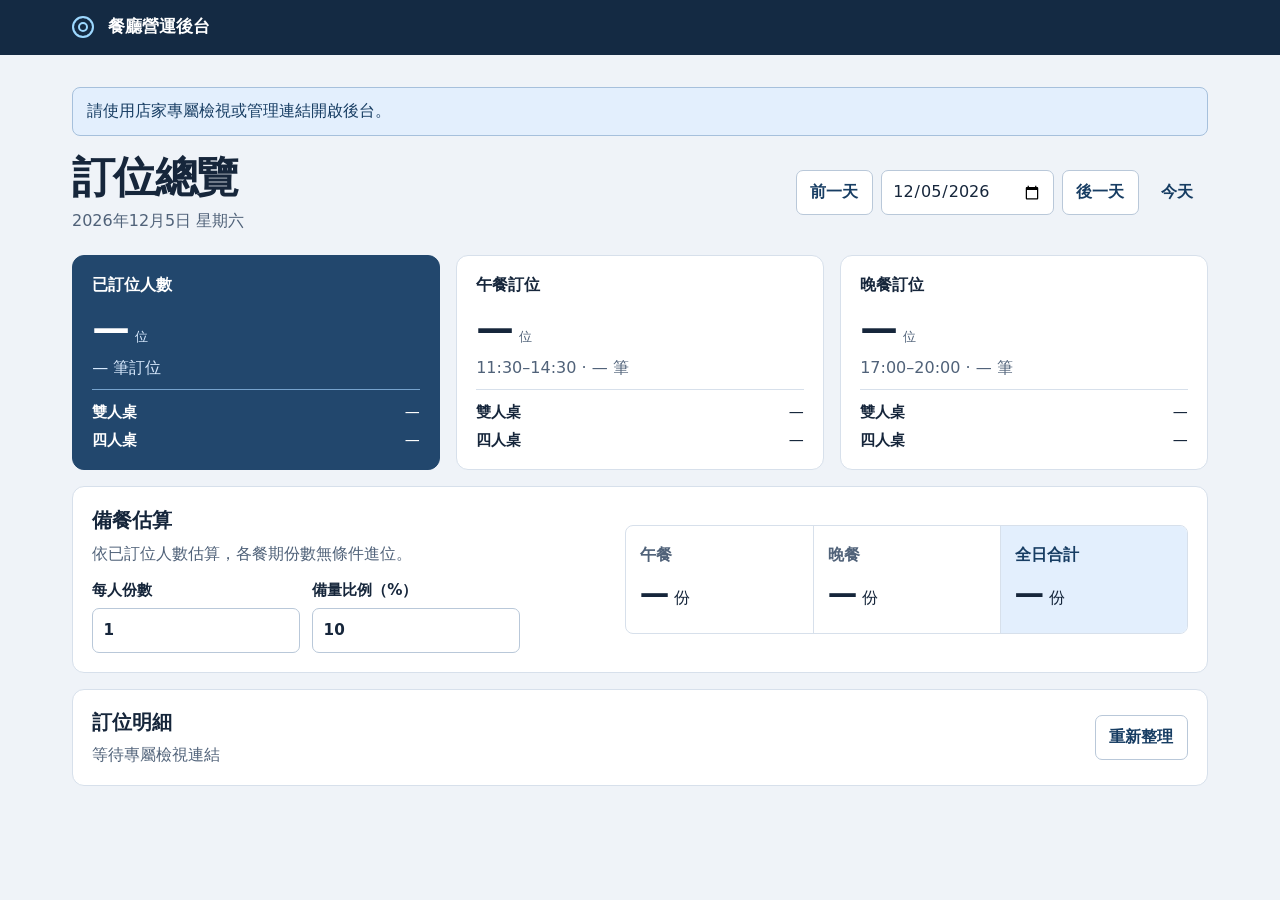
<file: index.html>
<!doctype html>
<html lang="zh-Hant">
<head>
  <meta charset="utf-8">
  <meta name="viewport" content="width=device-width, initial-scale=1">
  <meta name="referrer" content="no-referrer">
  <meta name="dashboard-api" content="https://anaheim-ericsson-dice-circular.trycloudflare.com/dashboard/reservations">
  <title>餐廳營運後台</title>
  <link rel="stylesheet" href="assets/style.css">
  <script defer src="assets/dashboard.js"></script>
</head>
<body>
  <header class="topbar">
    <div class="topbar-inner">
      <span class="brand-mark" aria-hidden="true"></span>
      <span>餐廳營運後台</span>
    </div>
  </header>

  <main class="shell">
    <p id="access-note" class="access-note" role="status" hidden>請使用店家專屬檢視或管理連結開啟後台。</p>
    <div class="heading">
      <div>
        <h1>訂位總覽</h1>
        <p id="date-caption" class="muted"></p>
      </div>
      <div class="date-controls" aria-label="切換營業日期">
        <button id="previous" type="button">前一天</button>
        <input id="day" type="date" aria-label="營業日期">
        <button id="next" type="button">後一天</button>
        <button id="today" type="button" class="button-quiet">今天</button>
      </div>
    </div>

    <section class="metrics" aria-label="當日訂位統計">
      <article class="metric metric-total">
        <span>已訂位人數</span>
        <div><strong id="total-guests">—</strong><small>位</small></div>
        <p><span id="total-bookings">—</span> 筆訂位</p>
        <ul id="total-table-breakdown" class="table-breakdown"></ul>
      </article>
      <article class="metric">
        <span>午餐訂位</span>
        <div><strong id="lunch-guests">—</strong><small>位</small></div>
        <p>11:30–14:30 · <span id="lunch-bookings">—</span> 筆</p>
        <ul id="lunch-table-breakdown" class="table-breakdown"></ul>
      </article>
      <article class="metric">
        <span>晚餐訂位</span>
        <div><strong id="dinner-guests">—</strong><small>位</small></div>
        <p>17:00–20:00 · <span id="dinner-bookings">—</span> 筆</p>
        <ul id="dinner-table-breakdown" class="table-breakdown"></ul>
      </article>
    </section>

    <section class="panel prep" aria-labelledby="prep-title">
      <div class="prep-settings">
        <h2 id="prep-title">備餐估算</h2>
        <p class="muted">依已訂位人數估算，各餐期份數無條件進位。</p>
        <div class="prep-inputs">
          <label for="portions">每人份數<input id="portions" type="number" value="1" min="0" max="20" step="0.1" inputmode="decimal"></label>
          <label for="buffer">備量比例（%）<input id="buffer" type="number" value="10" min="0" max="100" step="1" inputmode="numeric"></label>
        </div>
        <p id="estimate-error" class="notice" role="status" hidden>請填入每人 0–20 份和 0–100% 的備量。</p>
      </div>
      <dl class="estimates">
        <div><dt>午餐</dt><dd><strong id="lunch-portions">—</strong> 份</dd></div>
        <div><dt>晚餐</dt><dd><strong id="dinner-portions">—</strong> 份</dd></div>
        <div class="estimates-total"><dt>全日合計</dt><dd><strong id="total-portions">—</strong> 份</dd></div>
      </dl>
    </section>

    <section id="management-panel" class="panel management" aria-labelledby="management-title" hidden>
      <h2 id="management-title">電話或現場訂位補登</h2>
      <form id="manual-form" class="management-form" autocomplete="off">
        <label for="manual-day">日期<input id="manual-day" type="date" required></label>
        <label for="manual-time">入座時間<input id="manual-time" type="time" required></label>
        <label for="manual-people">人數<input id="manual-people" type="number" min="1" max="36" step="1" required></label>
        <label for="manual-contact">聯絡方式（選填）<input id="manual-contact" type="text" maxlength="254"></label>
        <button type="submit" class="primary-action">補登訂位</button>
      </form>
      <div id="manual-splits" class="split-actions" hidden></div>
      <p id="management-status" class="management-status muted" role="status" hidden></p>
    </section>

    <section class="panel reservations" aria-labelledby="reservations-title">
      <div class="panel-heading">
        <div><h2 id="reservations-title">訂位明細</h2><p id="status" class="muted" role="status">載入中…</p></div>
        <button id="refresh" type="button">重新整理</button>
      </div>
      <div class="table-scroll" id="table-container" hidden>
        <table>
          <thead><tr><th scope="col">時間</th><th scope="col">餐期</th><th scope="col">訂位編號</th><th scope="col">總人數</th><th scope="col">雙人桌</th><th scope="col">四人桌</th><th id="manage-column" scope="col" hidden>訂位操作</th></tr></thead>
          <tbody id="reservation-rows"></tbody>
        </table>
      </div>
      <p id="empty" class="empty" hidden>這天目前沒有已成立的訂位。</p>
    </section>
  </main>
  <dialog id="move-dialog" aria-labelledby="move-title">
    <h2 id="move-title">訂位改期</h2>
    <form id="move-form" class="management-form">
      <label for="move-day">新日期<input id="move-day" type="date" required></label>
      <label for="move-time">新時間<input id="move-time" type="time" required></label>
      <button type="submit" class="primary-action">確認改期</button>
      <button id="close-move" type="button">關閉</button>
    </form>
    <p id="move-status" class="management-status muted" role="status" hidden></p>
  </dialog>
</body>
</html>
</file>
<file: assets/style.css>
:root {
  color-scheme: light;
  font-family: "Noto Sans TC", "Microsoft JhengHei", system-ui, sans-serif;
  color: #16263b;
  background: #eff3f8;
  --ink: #16263b;
  --muted: #506279;
  --line: #d7e0eb;
  --surface: #fff;
  --accent: #173d63;
}

*, *::before, *::after { box-sizing: border-box; }
body { margin: 0; line-height: 1.55; }
[hidden] { display: none !important; }
button, input { font: inherit; }
button, input { border: 1px solid #b9c8d9; border-radius: 7px; min-height: 2.8rem; }
button { background: #fff; color: var(--accent); padding: .47rem .85rem; font-weight: 650; cursor: pointer; }
button:hover { background: #e9f1fa; }
input { min-width: 0; color: var(--ink); background: #fff; padding: .4rem .65rem; }
button:focus-visible, input:focus-visible { outline: 3px solid #146bbd; outline-offset: 2px; }
button:disabled { cursor: wait; opacity: .65; }

.topbar { background: #142a43; color: #fff; }
.topbar-inner { max-width: 1184px; margin: auto; padding: .9rem 1.5rem; display: flex; align-items: center; gap: .85rem; font-size: 1.04rem; font-weight: 700; }
.brand-mark { display: inline-block; width: 1.4rem; height: 1.4rem; border: 2px solid #9dd8ff; border-radius: 50%; box-shadow: inset 0 0 0 4px #142a43, inset 0 0 0 6px #9dd8ff; }
.shell { max-width: 1184px; margin: 0 auto; padding: 2rem 1.5rem 3.5rem; }
.heading, .panel-heading { display: flex; align-items: center; justify-content: space-between; gap: 1rem; }
.heading { margin-bottom: 1.35rem; }
h1, h2, p { margin: 0; }
h1 { font-size: clamp(1.85rem, 4vw, 2.7rem); letter-spacing: -.035em; line-height: 1.2; }
h2 { font-size: 1.22rem; }
.muted { color: var(--muted); }
.access-note { border: 1px solid #a6c0dc; border-radius: 8px; padding: .7rem .9rem; margin-bottom: 1rem; background: #e3effd; color: var(--accent); }
.heading p, .panel-heading p, .prep-settings p { margin-top: .32rem; }
.date-controls { display: flex; flex-wrap: wrap; justify-content: end; align-items: center; gap: .5rem; }
.button-quiet { border-color: transparent; background: transparent; }
.metrics { display: grid; grid-template-columns: repeat(3, minmax(0, 1fr)); gap: 1rem; }
.metric, .panel { border: 1px solid var(--line); border-radius: 12px; background: var(--surface); }
.metric { padding: 1.08rem 1.2rem; }
.metric > span { font-weight: 700; }
.metric > div { display: flex; align-items: baseline; gap: .35rem; line-height: 1.23; margin: .42rem 0 .28rem; }
.metric strong { font-size: 2.35rem; font-variant-numeric: tabular-nums; }
.metric small, .metric p { color: var(--muted); }
.metric-total { background: #22476d; border-color: #22476d; color: #fff; }
.metric-total small, .metric-total p { color: #d9eafe; }
.table-breakdown { display: grid; gap: .3rem; padding: .65rem 0 0; margin: .55rem 0 0; border-top: 1px solid var(--line); list-style: none; }
.table-breakdown li { display: flex; justify-content: space-between; gap: .4rem; flex-wrap: wrap; font-size: .94rem; }
.table-breakdown li span { font-weight: 650; }
.metric-total .table-breakdown { border-color: #76a3cd; }

.prep { display: grid; grid-template-columns: 1fr 1.1fr; gap: 1.35rem; align-items: center; padding: 1.2rem; margin-top: 1rem; }
.prep-inputs { display: flex; flex-wrap: wrap; gap: .75rem; margin-top: .8rem; }
.prep-inputs label { display: grid; gap: .32rem; min-width: 0; flex: 1 1 8rem; font-weight: 650; font-size: .95rem; max-width: 13rem; }
.notice, .status-error { color: #a52d29; }
.estimates { margin: 0; display: grid; grid-template-columns: repeat(3, minmax(0, 1fr)); min-width: 0; border: 1px solid var(--line); border-radius: 8px; overflow: hidden; }
.estimates > div { padding: 1.05rem .85rem; }
.estimates > div + div { border-left: 1px solid var(--line); }
.estimates dt { color: var(--muted); font-weight: 650; }
.estimates dd { margin: .18rem 0 0; font-variant-numeric: tabular-nums; white-space: nowrap; }
.estimates strong { font-size: clamp(1.3rem, 3vw, 1.85rem); }
.estimates-total { background: #e3effd; }
.estimates-total dt { color: var(--accent); }

.management { padding: 1.1rem 1.2rem; margin-top: 1rem; }
.management-form { display: flex; gap: .65rem; flex-wrap: wrap; align-items: end; margin-top: .8rem; }
.management-form label { display: grid; gap: .25rem; min-width: 0; font-size: .94rem; font-weight: 650; }
.management-form input { width: 100%; }
#manual-people { width: 6rem; }
#manual-contact { width: min(100%, 15rem); }
.primary-action { border-color: var(--accent); background: var(--accent); color: #fff; }
.primary-action:hover { background: #142a43; }
.split-actions { display: flex; flex-wrap: wrap; gap: .5rem; margin-top: .8rem; }
.management-status { margin-top: .7rem; white-space: pre-line; }
dialog { width: min(31rem, calc(100% - 2rem)); border: 1px solid var(--line); border-radius: 12px; padding: 1.2rem; color: var(--ink); }
dialog::backdrop { background: #142a4366; }

.reservations { margin-top: 1rem; }
.panel-heading { padding: 1.1rem 1.2rem; }
.table-scroll { overflow-x: auto; border-top: 1px solid var(--line); }
table { border-collapse: collapse; width: 100%; text-align: left; }
th, td { padding: .65rem 1.05rem; white-space: nowrap; }
th:first-child, td:first-child { padding-left: 1.2rem; }
th { font-size: .94rem; color: #344a62; background: #f1f5fa; }
td { border-top: 1px solid var(--line); font-variant-numeric: tabular-nums; }
.meal-tag { display: inline-block; font-size: .9rem; padding: .14rem .52rem; border-radius: 4px; font-weight: 700; }
.meal-lunch { background: #ffedcb; color: #704611; }
.meal-dinner { background: #d8e9fa; color: #284e75; }
.row-actions { display: flex; gap: .4rem; }
.row-actions button { min-height: 2.2rem; padding: .22rem .48rem; }
.cancel-action { color: #a52d29; }
.empty { color: var(--muted); padding: 2.3rem 1.2rem; text-align: center; border-top: 1px solid var(--line); }

@media (max-width: 720px) {
  .shell { padding: 1.35rem 1rem 2.5rem; }
  .topbar-inner { padding-inline: 1rem; }
  .heading { align-items: flex-start; flex-direction: column; }
  .date-controls { justify-content: start; }
  .prep { grid-template-columns: 1fr; }
  .metrics { gap: .55rem; }
  .metric { padding: .75rem .62rem; }
  .metric strong { font-size: 1.75rem; }
  .metric p { font-size: .84rem; }
  .prep-inputs label { max-width: none; }
}

@media (max-width: 380px) {
  .metrics { grid-template-columns: repeat(2, minmax(0, 1fr)); }
  .metric-total { grid-column: 1 / -1; }
}
</file>
<file: dashboard/assets/style.css>
:root {
  color-scheme: light;
  font-family: "Noto Sans TC", "Microsoft JhengHei", system-ui, sans-serif;
  color: #16263b;
  background: #eff3f8;
  --ink: #16263b;
  --muted: #506279;
  --line: #d7e0eb;
  --surface: #fff;
  --accent: #173d63;
}

*, *::before, *::after { box-sizing: border-box; }
body { margin: 0; line-height: 1.55; }
[hidden] { display: none !important; }
button, input { font: inherit; }
button, input { border: 1px solid #b9c8d9; border-radius: 7px; min-height: 2.8rem; }
button { background: #fff; color: var(--accent); padding: .47rem .85rem; font-weight: 650; cursor: pointer; }
button:hover { background: #e9f1fa; }
input { min-width: 0; color: var(--ink); background: #fff; padding: .4rem .65rem; }
button:focus-visible, input:focus-visible { outline: 3px solid #146bbd; outline-offset: 2px; }
button:disabled { cursor: wait; opacity: .65; }

.topbar { background: #142a43; color: #fff; }
.topbar-inner { max-width: 1184px; margin: auto; padding: .9rem 1.5rem; display: flex; align-items: center; gap: .85rem; font-size: 1.04rem; font-weight: 700; }
.brand-mark { display: inline-block; width: 1.4rem; height: 1.4rem; border: 2px solid #9dd8ff; border-radius: 50%; box-shadow: inset 0 0 0 4px #142a43, inset 0 0 0 6px #9dd8ff; }
.shell { max-width: 1184px; margin: 0 auto; padding: 2rem 1.5rem 3.5rem; }
.heading, .panel-heading { display: flex; align-items: center; justify-content: space-between; gap: 1rem; }
.heading { margin-bottom: 1.35rem; }
h1, h2, p { margin: 0; }
h1 { font-size: clamp(1.85rem, 4vw, 2.7rem); letter-spacing: -.035em; line-height: 1.2; }
h2 { font-size: 1.22rem; }
.muted { color: var(--muted); }
.access-note { border: 1px solid #a6c0dc; border-radius: 8px; padding: .7rem .9rem; margin-bottom: 1rem; background: #e3effd; color: var(--accent); }
.heading p, .panel-heading p, .prep-settings p { margin-top: .32rem; }
.date-controls { display: flex; flex-wrap: wrap; justify-content: end; align-items: center; gap: .5rem; }
.button-quiet { border-color: transparent; background: transparent; }
.metrics { display: grid; grid-template-columns: repeat(3, minmax(0, 1fr)); gap: 1rem; }
.metric, .panel { border: 1px solid var(--line); border-radius: 12px; background: var(--surface); }
.metric { padding: 1.08rem 1.2rem; }
.metric > span { font-weight: 700; }
.metric > div { display: flex; align-items: baseline; gap: .35rem; line-height: 1.23; margin: .42rem 0 .28rem; }
.metric strong { font-size: 2.35rem; font-variant-numeric: tabular-nums; }
.metric small, .metric p { color: var(--muted); }
.metric-total { background: #22476d; border-color: #22476d; color: #fff; }
.metric-total small, .metric-total p { color: #d9eafe; }
.table-breakdown { display: grid; gap: .3rem; padding: .65rem 0 0; margin: .55rem 0 0; border-top: 1px solid var(--line); list-style: none; }
.table-breakdown li { display: flex; justify-content: space-between; gap: .4rem; flex-wrap: wrap; font-size: .94rem; }
.table-breakdown li span { font-weight: 650; }
.metric-total .table-breakdown { border-color: #76a3cd; }

.prep { display: grid; grid-template-columns: 1fr 1.1fr; gap: 1.35rem; align-items: center; padding: 1.2rem; margin-top: 1rem; }
.prep-inputs { display: flex; flex-wrap: wrap; gap: .75rem; margin-top: .8rem; }
.prep-inputs label { display: grid; gap: .32rem; min-width: 0; flex: 1 1 8rem; font-weight: 650; font-size: .95rem; max-width: 13rem; }
.notice, .status-error { color: #a52d29; }
.estimates { margin: 0; display: grid; grid-template-columns: repeat(3, minmax(0, 1fr)); min-width: 0; border: 1px solid var(--line); border-radius: 8px; overflow: hidden; }
.estimates > div { padding: 1.05rem .85rem; }
.estimates > div + div { border-left: 1px solid var(--line); }
.estimates dt { color: var(--muted); font-weight: 650; }
.estimates dd { margin: .18rem 0 0; font-variant-numeric: tabular-nums; white-space: nowrap; }
.estimates strong { font-size: clamp(1.3rem, 3vw, 1.85rem); }
.estimates-total { background: #e3effd; }
.estimates-total dt { color: var(--accent); }

.management { padding: 1.1rem 1.2rem; margin-top: 1rem; }
.management-form { display: flex; gap: .65rem; flex-wrap: wrap; align-items: end; margin-top: .8rem; }
.management-form label { display: grid; gap: .25rem; min-width: 0; font-size: .94rem; font-weight: 650; }
.management-form input { width: 100%; }
#manual-people { width: 6rem; }
#manual-contact { width: min(100%, 15rem); }
.primary-action { border-color: var(--accent); background: var(--accent); color: #fff; }
.primary-action:hover { background: #142a43; }
.split-actions { display: flex; flex-wrap: wrap; gap: .5rem; margin-top: .8rem; }
.management-status { margin-top: .7rem; white-space: pre-line; }
dialog { width: min(31rem, calc(100% - 2rem)); border: 1px solid var(--line); border-radius: 12px; padding: 1.2rem; color: var(--ink); }
dialog::backdrop { background: #142a4366; }

.reservations { margin-top: 1rem; }
.panel-heading { padding: 1.1rem 1.2rem; }
.table-scroll { overflow-x: auto; border-top: 1px solid var(--line); }
table { border-collapse: collapse; width: 100%; text-align: left; }
th, td { padding: .65rem 1.05rem; white-space: nowrap; }
th:first-child, td:first-child { padding-left: 1.2rem; }
th { font-size: .94rem; color: #344a62; background: #f1f5fa; }
td { border-top: 1px solid var(--line); font-variant-numeric: tabular-nums; }
.meal-tag { display: inline-block; font-size: .9rem; padding: .14rem .52rem; border-radius: 4px; font-weight: 700; }
.meal-lunch { background: #ffedcb; color: #704611; }
.meal-dinner { background: #d8e9fa; color: #284e75; }
.row-actions { display: flex; gap: .4rem; }
.row-actions button { min-height: 2.2rem; padding: .22rem .48rem; }
.cancel-action { color: #a52d29; }
.empty { color: var(--muted); padding: 2.3rem 1.2rem; text-align: center; border-top: 1px solid var(--line); }

@media (max-width: 720px) {
  .shell { padding: 1.35rem 1rem 2.5rem; }
  .topbar-inner { padding-inline: 1rem; }
  .heading { align-items: flex-start; flex-direction: column; }
  .date-controls { justify-content: start; }
  .prep { grid-template-columns: 1fr; }
  .metrics { gap: .55rem; }
  .metric { padding: .75rem .62rem; }
  .metric strong { font-size: 1.75rem; }
  .metric p { font-size: .84rem; }
  .prep-inputs label { max-width: none; }
}

@media (max-width: 380px) {
  .metrics { grid-template-columns: repeat(2, minmax(0, 1fr)); }
  .metric-total { grid-column: 1 / -1; }
}
</file>
